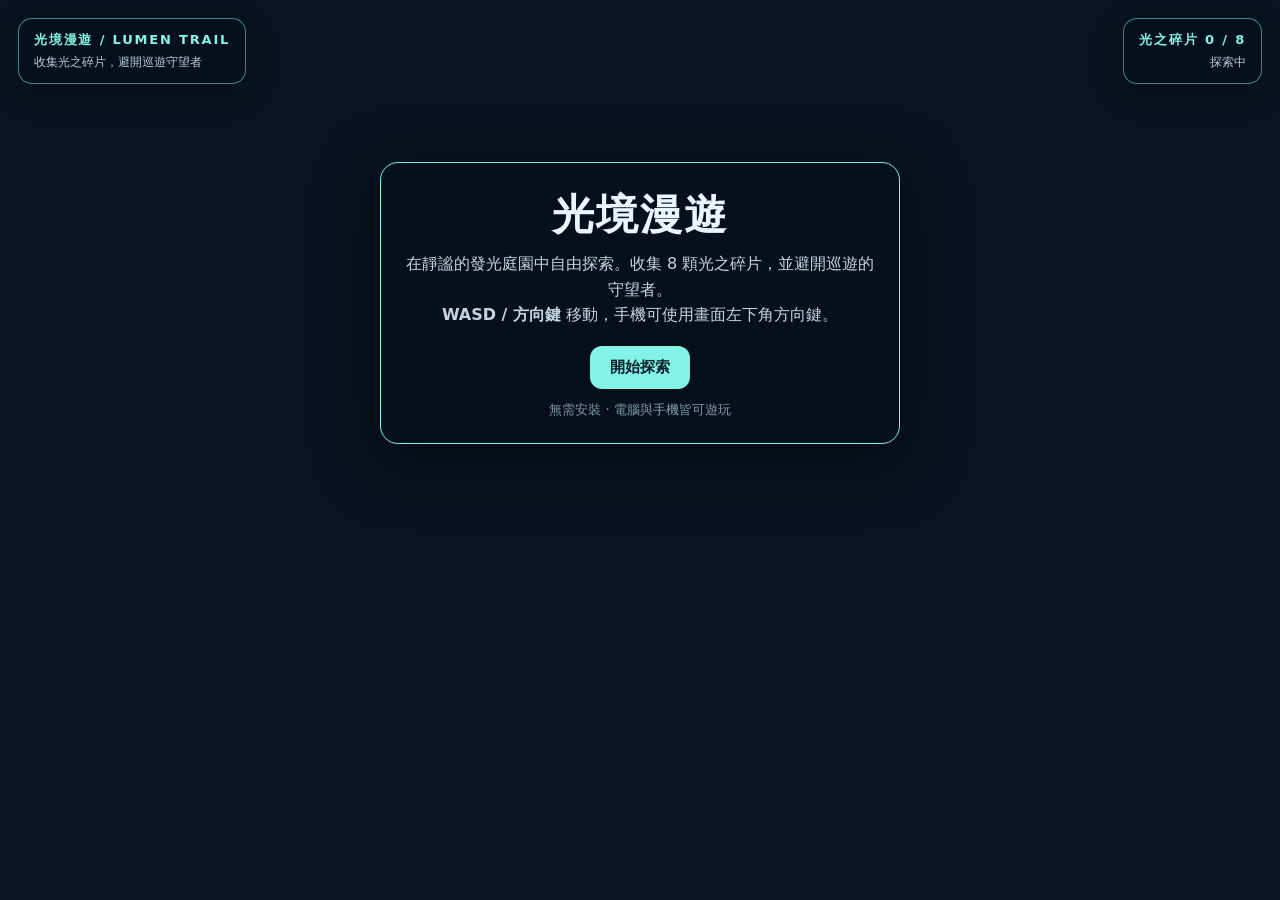
<file: index.html>
<!doctype html>
<html lang="zh-Hant">
<head>
<meta charset="utf-8">
<meta name="viewport" content="width=device-width,initial-scale=1,maximum-scale=1,user-scalable=no">
<meta name="theme-color" content="#091321">
<title>光境漫遊｜Playable Web Game</title>
<style>
:root{color-scheme:dark;font-family:system-ui,-apple-system,"Segoe UI",sans-serif}*{box-sizing:border-box}html,body{margin:0;width:100%;height:100%;overflow:hidden;background:#091321;color:#eaf6ff;touch-action:none}#game{display:block;width:100%;height:100%;}#hud{position:fixed;inset:0;pointer-events:none;padding:18px;display:flex;justify-content:space-between;align-items:flex-start;gap:12px}.panel{background:#07111dd9;border:1px solid #6ee7e788;border-radius:14px;padding:12px 15px;box-shadow:0 8px 30px #0004;backdrop-filter:blur(8px)}.title{font-weight:900;letter-spacing:.14em;color:#82f4e7;font-size:13px}.sub{font-size:12px;color:#b6cad9;margin-top:5px}.right{text-align:right}#message{position:fixed;left:50%;top:18%;transform:translateX(-50%);max-width:min(90vw,520px);text-align:center;background:#07111deF;border:1px solid #78f1e6;border-radius:18px;padding:24px;box-shadow:0 15px 60px #0008}#message h1{margin:0 0 8px;font-size:clamp(24px,5vw,42px);letter-spacing:.05em}#message p{line-height:1.6;color:#c3d5e3;margin:8px 0 18px}button{border:0;border-radius:12px;background:#82f4e7;color:#08202a;font-weight:900;padding:12px 20px;font-size:15px;cursor:pointer;pointer-events:auto}#message small{display:block;color:#829bac;margin-top:12px}#touch{position:fixed;bottom:18px;left:18px;right:18px;display:none;justify-content:space-between;align-items:end;pointer-events:none}.pad{display:grid;grid-template-columns:repeat(3,48px);grid-template-rows:repeat(2,48px);gap:5px;pointer-events:auto}.pad button,.action{background:#102b3bce;color:#eaf6ff;border:1px solid #8ceee877;border-radius:13px;padding:0;font-size:20px;width:48px;height:48px;touch-action:none}.pad .up{grid-column:2}.pad .left{grid-column:1;grid-row:2}.pad .down{grid-column:2;grid-row:2}.pad .right{grid-column:3;grid-row:2}.action{width:auto;padding:0 16px;font-size:13px;height:48px}#toast{position:fixed;top:42%;left:50%;transform:translate(-50%,-50%);font-size:20px;font-weight:900;text-shadow:0 3px 18px #000;pointer-events:none;opacity:0;transition:opacity .2s}#toast.show{opacity:1}@media(max-width:760px),(pointer:coarse){#touch{display:flex}#hud{padding:10px}.panel{padding:9px 11px}.sub{font-size:10px}#message{top:12%;padding:18px}}
</style>
</head>
<body>
<canvas id="game" aria-label="光境漫遊遊戲畫面"></canvas>
<div id="hud"><div class="panel"><div class="title">光境漫遊 / LUMEN TRAIL</div><div class="sub">收集光之碎片，避開巡遊守望者</div></div><div class="panel right"><div class="title" id="count">光之碎片 0 / 8</div><div class="sub" id="status">探索中</div></div></div>
<div id="message"><h1 id="heading">光境漫遊</h1><p id="intro">在靜謐的發光庭園中自由探索。收集 8 顆光之碎片，並避開巡遊的守望者。<br><b>WASD / 方向鍵</b> 移動，手機可使用畫面左下角方向鍵。</p><button id="start">開始探索</button><small>無需安裝 · 電腦與手機皆可遊玩</small></div>
<div id="touch"><div class="pad"><button class="up" data-key="ArrowUp">▲</button><button class="left" data-key="ArrowLeft">◀</button><button class="down" data-key="ArrowDown">▼</button><button class="right" data-key="ArrowRight">▶</button></div><button class="action" id="touch-pause">暫停</button></div><div id="toast"></div>
<script>
(()=>{const canvas=document.querySelector('#game'),ctx=canvas.getContext('2d'),msg=document.querySelector('#message'),heading=document.querySelector('#heading'),intro=document.querySelector('#intro'),start=document.querySelector('#start'),count=document.querySelector('#count'),status=document.querySelector('#status'),toast=document.querySelector('#toast');let W=0,H=0,dpr=1,running=false,won=false,keys=new Set(),last=0,toastT=0,score=0;
const world={w:1800,h:1300};const player={x:900,y:650,r:15,speed:235};let shards=[],guardians=[],trees=[],particles=[];
function resize(){dpr=Math.min(devicePixelRatio||1,2);W=innerWidth;H=innerHeight;canvas.width=Math.round(W*dpr);canvas.height=Math.round(H*dpr);canvas.style.width=W+'px';canvas.style.height=H+'px';ctx.setTransform(dpr,0,0,dpr,0,0)}addEventListener('resize',resize);resize();
function reset(){score=0;player.x=900;player.y=650;shards=[];guardians=[];trees=[];particles=[];for(let i=0;i<8;i++){let x,y;do{x=100+Math.random()*1600;y=100+Math.random()*1100}while(Math.hypot(x-player.x,y-player.y)<180);shards.push({x,y,got:false,phase:Math.random()*6.28})}for(let i=0;i<7;i++){guardians.push({x:130+Math.random()*1540,y:100+Math.random()*1100,r:20,phase:Math.random()*6.28,base:65+Math.random()*35})}for(let i=0;i<80;i++)trees.push({x:40+Math.random()*1720,y:40+Math.random()*1220,r:8+Math.random()*17,shade:Math.random()})count.textContent='光之碎片 0 / 8';status.textContent='探索中'}
function pop(text){toast.textContent=text;toast.classList.add('show');toastT=1.1}
function circle(x,y,r,color,glow=''){ctx.beginPath();ctx.arc(x,y,r,0,Math.PI*2);ctx.fillStyle=color;if(glow){ctx.shadowColor=glow;ctx.shadowBlur=18}ctx.fill();ctx.shadowBlur=0}
function draw(t,dt){ctx.clearRect(0,0,W,H);let camX=Math.max(0,Math.min(world.w-W,player.x-W/2)),camY=Math.max(0,Math.min(world.h-H,player.y-H/2));ctx.save();ctx.translate(-camX,-camY);
let grd=ctx.createLinearGradient(0,0,world.w,world.h);grd.addColorStop(0,'#142c38');grd.addColorStop(.5,'#183a3d');grd.addColorStop(1,'#102631');ctx.fillStyle=grd;ctx.fillRect(0,0,world.w,world.h);
ctx.strokeStyle='#75e8d015';ctx.lineWidth=1;for(let x=0;x<world.w;x+=64){ctx.beginPath();ctx.moveTo(x,0);ctx.lineTo(x,world.h);ctx.stroke()}for(let y=0;y<world.h;y+=64){ctx.beginPath();ctx.moveTo(0,y);ctx.lineTo(world.w,y);ctx.stroke()}
ctx.strokeStyle='#6ce5d866';ctx.lineWidth=5;ctx.strokeRect(12,12,world.w-24,world.h-24);
for(const tr of trees){circle(tr.x,tr.y+5,tr.r,'#071a20');circle(tr.x,tr.y,tr.r,tr.shade>.5?'#286052':'#235348');circle(tr.x-tr.r*.25,tr.y-tr.r*.25,tr.r*.42,'#4b8970')}
for(const s of shards){if(s.got)continue;let pulse=1+Math.sin(t*.004+s.phase)*.17;ctx.save();ctx.translate(s.x,s.y);ctx.rotate(t*.0008+s.phase);ctx.shadowColor='#8effe5';ctx.shadowBlur=25;ctx.fillStyle='#a6fff0';ctx.beginPath();ctx.moveTo(0,-13*pulse);ctx.lineTo(9*pulse,0);ctx.lineTo(0,13*pulse);ctx.lineTo(-9*pulse,0);ctx.closePath();ctx.fill();ctx.restore()}
for(const g of guardians){let gx=g.x+Math.cos(t*.0005+g.phase)*g.base,gy=g.y+Math.sin(t*.00065+g.phase)*g.base;g.drawX=gx;g.drawY=gy;circle(gx,gy+8,g.r,'#09171d');circle(gx,gy,g.r,'#d69a5b','#f7b85e');circle(gx,gy,8,'#ffe6a6');ctx.strokeStyle='#f7b85e77';ctx.lineWidth=2;ctx.beginPath();ctx.arc(gx,gy,g.r+8,0,Math.PI*2);ctx.stroke()}
circle(player.x,player.y+7,player.r,'#071820');circle(player.x,player.y,player.r,'#67e9e0','#61f4e5');circle(player.x-4,player.y-5,5,'#e7fffa');ctx.strokeStyle='#d5fff9';ctx.lineWidth=3;ctx.beginPath();ctx.moveTo(player.x,player.y);ctx.lineTo(player.x+Math.cos(player.facing||0)*22,player.y+Math.sin(player.facing||0)*22);ctx.stroke();
ctx.restore();
if(running&&!won){let dx=0,dy=0;if(keys.has('w')||keys.has('ArrowUp'))dy--;if(keys.has('s')||keys.has('ArrowDown'))dy++;if(keys.has('a')||keys.has('ArrowLeft'))dx--;if(keys.has('d')||keys.has('ArrowRight'))dx++;if(dx||dy){let len=Math.hypot(dx,dy);dx/=len;dy/=len;player.x=Math.max(35,Math.min(world.w-35,player.x+dx*player.speed*dt));player.y=Math.max(35,Math.min(world.h-35,player.y+dy*player.speed*dt));player.facing=Math.atan2(dy,dx)}
for(const s of shards){if(!s.got&&Math.hypot(player.x-s.x,player.y-s.y)<30){s.got=true;score++;count.textContent='光之碎片 '+score+' / 8';pop('✨ 收集到光之碎片！');for(let i=0;i<10;i++)particles.push({x:s.x,y:s.y,vx:(Math.random()-.5)*150,vy:(Math.random()-.5)*150,life:.5})}}
for(const g of guardians){if(Math.hypot(player.x-g.drawX,player.y-g.drawY)<player.r+g.r){player.x-=Math.cos(Math.atan2(player.y-g.drawY,player.x-g.drawX))*170*dt;player.y-=Math.sin(Math.atan2(player.y-g.drawY,player.x-g.drawX))*170*dt;player.x=Math.max(35,Math.min(world.w-35,player.x));player.y=Math.max(35,Math.min(world.h-35,player.y));status.textContent='守望者靠近了！';}}
if(guardians.every(g=>Math.hypot(player.x-g.drawX,player.y-g.drawY)>100))status.textContent='探索中';
if(score===8){won=true;running=false;heading.textContent='庭園已點亮！';intro.innerHTML='你收集了全部 8 顆光之碎片，讓光境重新閃耀。<br>想再漫遊一次嗎？';start.textContent='再次探索';msg.style.display='block';status.textContent='完成'} }
for(const p of particles){p.x+=p.vx*dt;p.y+=p.vy*dt;p.life-=dt;circle(p.x,p.y,3,'#a6fff0')}particles=particles.filter(p=>p.life>0);if(toastT>0){toastT-=dt;if(toastT<=0)toast.classList.remove('show')}
}
function frame(now){let dt=Math.min(.033,(now-last)/1000||0);last=now;draw(now,dt);requestAnimationFrame(frame)}requestAnimationFrame(frame);
start.addEventListener('click',()=>{if(won)reset();running=true;won=false;msg.style.display='none';canvas.focus()});
addEventListener('keydown',e=>{if(['ArrowUp','ArrowDown','ArrowLeft','ArrowRight',' '].includes(e.key))e.preventDefault();keys.add(e.key.length===1?e.key.toLowerCase():e.key);if(e.key==='Escape'&&running){running=false;msg.style.display='block';heading.textContent='暫停探索';intro.textContent='休息一下，準備好再繼續。';start.textContent='繼續探索'}});
addEventListener('keyup',e=>keys.delete(e.key.length===1?e.key.toLowerCase():e.key));addEventListener('blur',()=>keys.clear());
document.querySelectorAll('[data-key]').forEach(b=>{const k=b.dataset.key;const down=e=>{e.preventDefault();keys.add(k)},up=e=>{e.preventDefault();keys.delete(k)};b.addEventListener('pointerdown',down);b.addEventListener('pointerup',up);b.addEventListener('pointercancel',up);b.addEventListener('pointerleave',up)});
document.querySelector('#touch-pause').addEventListener('click',()=>{if(running){running=false;msg.style.display='block';heading.textContent='暫停探索';intro.textContent='休息一下，準備好再繼續。';start.textContent='繼續探索'}else if(!won){running=true;msg.style.display='none'}});
reset();
})();
</script>
</body></html>
</file>
